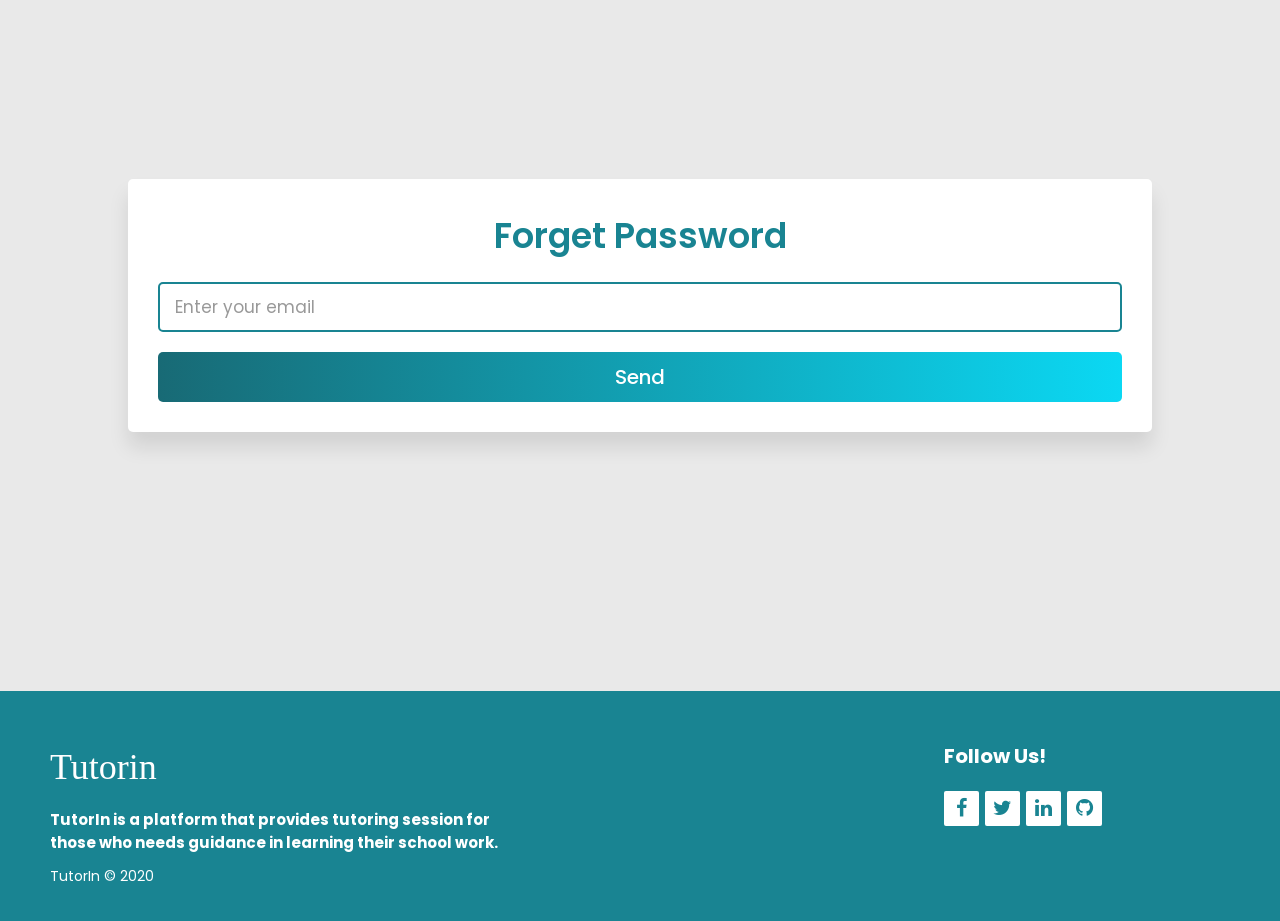
<file: forget.html>
<!DOCTYPE html>
<html lang="en" dir="ltr">
  <head>
    <meta charset="utf-8">

    <link rel="stylesheet" href="forget.css">
    <meta name="viewport" content="width=device-width, initial-scale=1.0">
    <link rel="stylesheet" href="http://maxcdn.bootstrapcdn.com/font-awesome/4.2.0/css/font-awesome.min.css">
  </head>
  <body>
    <div class="wrapper">
      <div class="title-text">
        <div class="title login">Forget Password</div>
    </div>
<div class="form-container">

<div class="form-inner">
    <form action="#" class="siswa">
        <div class="field">
            <input type="text" placeholder="Enter your email" required>
        </div>
        
        
            <div class="field btn">
            <div class="btn-layer">
        </div>
        <input type="submit" value="Send">
        </div>

</form>

</div>
</div>
</div>




  </body>
  <footer class="footer-distributed">
 
    <div class="footer-left">
  
    <h3>Tutorin</h3>
  
    <p class="footer-links">
      TutorIn is a platform that provides tutoring session for those who needs guidance in learning their school work.
    </p>
  
    
    </div>
  
    <div class="footer-center">

    </div>
    <div class="footer-right">
  
    <p class="footer-company-about">
    <span>Follow Us!</span>
    </p>
  
    <div class="footer-icons">
  
    <a href="#"><i class="fa fa-facebook"></i></a>
    <a href="#"><i class="fa fa-twitter"></i></a>
    <a href="#"><i class="fa fa-linkedin"></i></a>
    <a href="#"><i class="fa fa-github"></i></a>
  
    </div>
  
    </div>
    <p class="footer-company-name">TutorIn &copy; 2020</p>
    </footer>
</html>
</file>
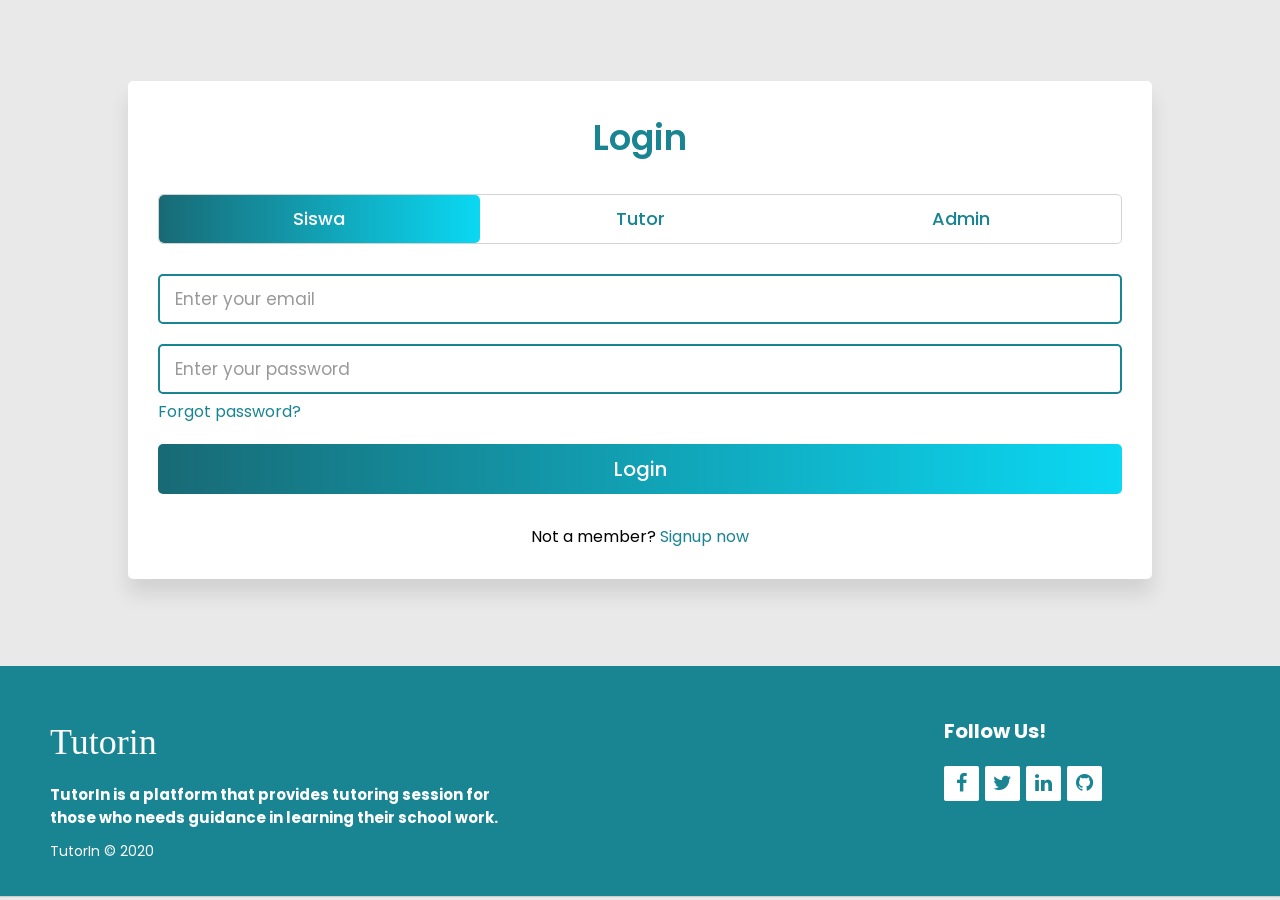
<file: login.html>
<!DOCTYPE html>
<html lang="en" dir="ltr">
  <head>
    <meta charset="utf-8">

    <link rel="stylesheet" href="login.css">
    <meta name="viewport" content="width=device-width, initial-scale=1.0">
    <link rel="stylesheet" href="http://maxcdn.bootstrapcdn.com/font-awesome/4.2.0/css/font-awesome.min.css">
  </head>
  <body>
    <div class="wrapper">
      <div class="title-text">
        <div class="title login">Login</div>
    </div>
<div class="form-container">
        <div class="slide-controls">
          <input type="radio" name="slide" id="siswa" checked>
          <input type="radio" name="slide" id="tutor">
          <input type="radio" name="slide" id="admin">
          <label for="siswa" class="slide siswa">Siswa</label>
          <label for="tutor" class="slide tutor">Tutor</label>
          <label for="admin" class="slide admin">Admin</label>
          <div class="slider-tab">
</div>
</div>
<div class="form-inner">
    <form action="#" class="siswa">
        <div class="field">
            <input type="text" placeholder="Enter your email" required>
        </div>
        <div class="field">
            <input type="password" placeholder="Enter your password" required>
        </div>
        <div class="pass-link">
            <a href="#">Forgot password?</a></div>
            <div class="field btn">
            <div class="btn-layer">
        </div>
        <input type="submit" value="Login">
        </div>
<div class="signup-link">
Not a member? <a href="">Signup now</a></div>
</form>
<form action="#" class="tutor">
  <div class="field">
    <input type="text" placeholder="Enter your email" required>
</div>
<div class="field">
    <input type="password" placeholder="Enter your password" required>
</div>
<div class="pass-link">
    <a href="#">Forgot password?</a></div>
    <div class="field btn">
    <div class="btn-layer">
</div>
<input type="submit" value="Login">
</div>
<div class="signup-link">
Not a member? <a href="">Signup now</a></div>
</form>
<form action="#" class="admin">
  <div class="field">
    <input type="text" placeholder="Enter your email" required>
</div>
<div class="field">
    <input type="password" placeholder="Enter your password" required>
</div>
<div class="pass-link">
    <a href="#">Forgot password?</a></div>
    <div class="field btn">
    <div class="btn-layer">
</div>
<input type="submit" value="Login">
</div>
<div class="signup-link">
Not a member? <a href="">Signup now</a></div>
</form>
</div>
</div>
</div>


<script>
      const loginForm = document.querySelector("form.siswa");
      const siswaBtn = document.querySelector("label.siswa");
      const adminBtn = document.querySelector("label.admin");
      const tutorBtn = document.querySelector("label.tutor");
      const signupLink = document.querySelector("form .signup-link a");
      tutorBtn.onclick = (()=>{
        loginForm.style.marginLeft = "-33.3333333333%";
        
      });
      adminBtn.onclick = (()=>{
        loginForm.style.marginLeft = "-66.6666666666%";
        
      });
      siswaBtn.onclick = (()=>{
        loginForm.style.marginLeft = "0%";
    
      });
      signupLink.onclick = (()=>{
        signupBtn.click();
        return false;
      });
    </script>

  </body>
  <footer class="footer-distributed">
 
    <div class="footer-left">
  
    <h3>Tutorin</h3>
  
    <p class="footer-links">
      TutorIn is a platform that provides tutoring session for those who needs guidance in learning their school work.
    </p>
  
    
    </div>
  
    <div class="footer-center">

    </div>
    <div class="footer-right">
  
    <p class="footer-company-about">
    <span>Follow Us!</span>
    </p>
  
    <div class="footer-icons">
  
    <a href="#"><i class="fa fa-facebook"></i></a>
    <a href="#"><i class="fa fa-twitter"></i></a>
    <a href="#"><i class="fa fa-linkedin"></i></a>
    <a href="#"><i class="fa fa-github"></i></a>
  
    </div>
  
    </div>
    <p class="footer-company-name">TutorIn &copy; 2020</p>
    </footer>
</html>
</file>
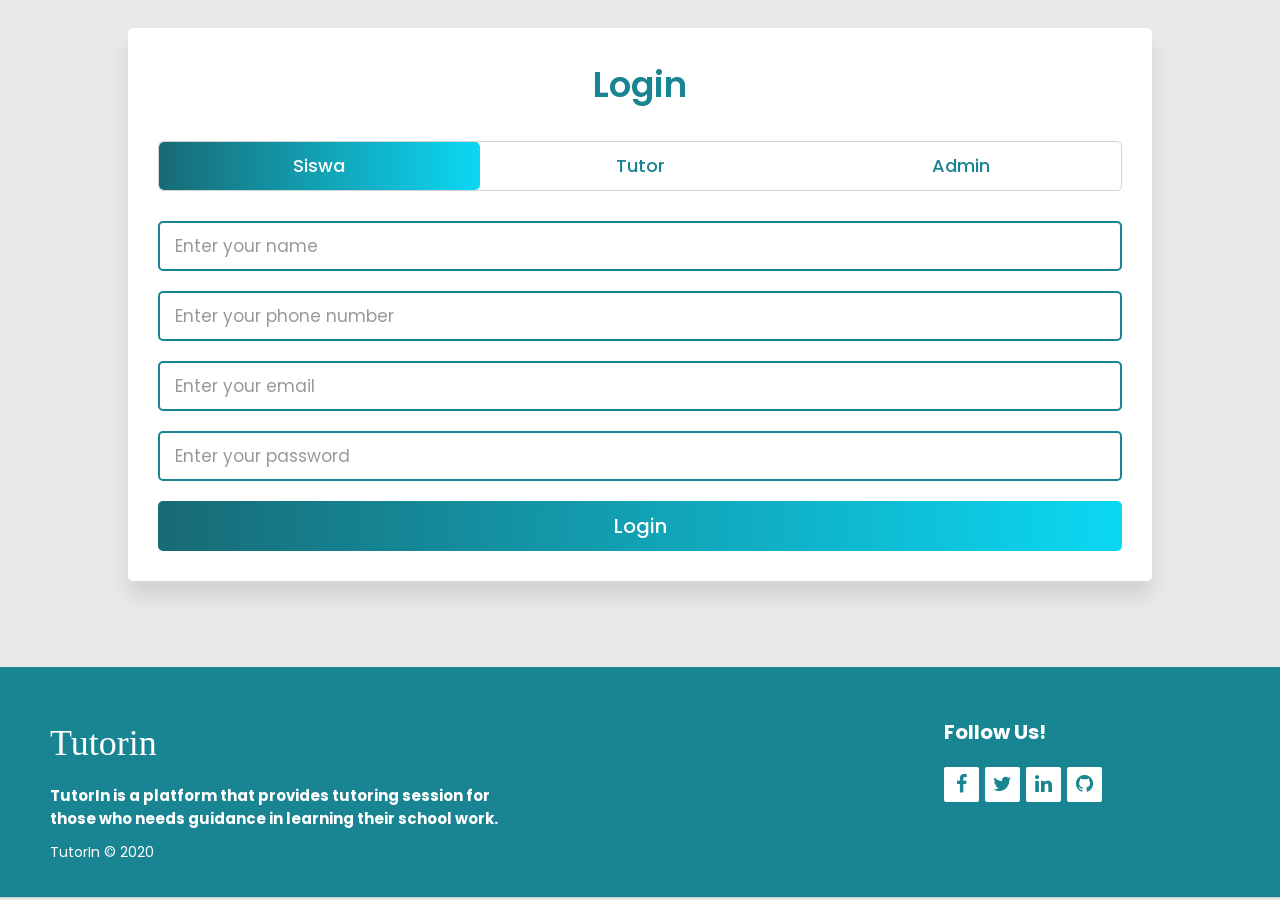
<file: signup.html>
<!DOCTYPE html>
<html lang="en" dir="ltr">
  <head>
    <meta charset="utf-8">

    <link rel="stylesheet" href="signup.css">
    <meta name="viewport" content="width=device-width, initial-scale=1.0">
    <link rel="stylesheet" href="http://maxcdn.bootstrapcdn.com/font-awesome/4.2.0/css/font-awesome.min.css">
  </head>
  <body>
    <div class="wrapper">
      <div class="title-text">
        <div class="title login">Login</div>
    </div>
<div class="form-container">
        <div class="slide-controls">
          <input type="radio" name="slide" id="siswa" checked>
          <input type="radio" name="slide" id="tutor">
          <input type="radio" name="slide" id="admin">
          <label for="siswa" class="slide siswa">Siswa</label>
          <label for="tutor" class="slide tutor">Tutor</label>
          <label for="admin" class="slide admin">Admin</label>
          <div class="slider-tab">
</div>
</div>
<div class="form-inner">
    <form action="#" class="siswa">
        <div class="field">
            <input type="text" placeholder="Enter your name" required>
        </div>
        <div class="field">
            <input type="password" placeholder="Enter your phone number" required>
        </div>
        <div class="field">
            <input type="text" placeholder="Enter your email" required>
        </div>
        <div class="field">
            <input type="password" placeholder="Enter your password" required>
        </div>
        
            <div class="field btn">
            <div class="btn-layer">
        </div>
        <input type="submit" value="Login">
        </div>

</form>
<form action="#" class="tutor">
    <div class="field">
        <input type="text" placeholder="Enter your name" required>
    </div>
    <div class="field">
        <input type="password" placeholder="Enter your phone number" required>
    </div>
  <div class="field">
    <input type="text" placeholder="Enter your email" required>
</div>
<div class="field">
    <input type="password" placeholder="Enter your password" required>
</div>

    <div class="field btn">
    <div class="btn-layer">
</div>
<input type="submit" value="Login">
</div>

</form>
<form action="#" class="admin">
    <div class="field">
        <input type="text" placeholder="Enter your name" required>
    </div>
    <div class="field">
        <input type="password" placeholder="Enter your phone number" required>
    </div>
  <div class="field">
    <input type="text" placeholder="Enter your email" required>
</div>
<div class="field">
    <input type="password" placeholder="Enter your password" required>
</div>

    <div class="field btn">
    <div class="btn-layer">
</div>
<input type="submit" value="Login">
</div>

</form>
</div>
</div>
</div>


<script>
      const loginForm = document.querySelector("form.siswa");
      const siswaBtn = document.querySelector("label.siswa");
      const adminBtn = document.querySelector("label.admin");
      const tutorBtn = document.querySelector("label.tutor");
      const signupLink = document.querySelector("form .signup-link a");
      tutorBtn.onclick = (()=>{
        loginForm.style.marginLeft = "-33.3333333333%";
        
      });
      adminBtn.onclick = (()=>{
        loginForm.style.marginLeft = "-66.6666666666%";
        
      });
      siswaBtn.onclick = (()=>{
        loginForm.style.marginLeft = "0%";
    
      });
      signupLink.onclick = (()=>{
        signupBtn.click();
        return false;
      });
    </script>

  </body>
  <footer class="footer-distributed">
 
    <div class="footer-left">
  
    <h3>Tutorin</h3>
  
    <p class="footer-links">
      TutorIn is a platform that provides tutoring session for those who needs guidance in learning their school work.
    </p>
  
    
    </div>
  
    <div class="footer-center">

    </div>
    <div class="footer-right">
  
    <p class="footer-company-about">
    <span>Follow Us!</span>
    </p>
  
    <div class="footer-icons">
  
    <a href="#"><i class="fa fa-facebook"></i></a>
    <a href="#"><i class="fa fa-twitter"></i></a>
    <a href="#"><i class="fa fa-linkedin"></i></a>
    <a href="#"><i class="fa fa-github"></i></a>
  
    </div>
  
    </div>
    <p class="footer-company-name">TutorIn &copy; 2020</p>
    </footer>
</html>
</file>
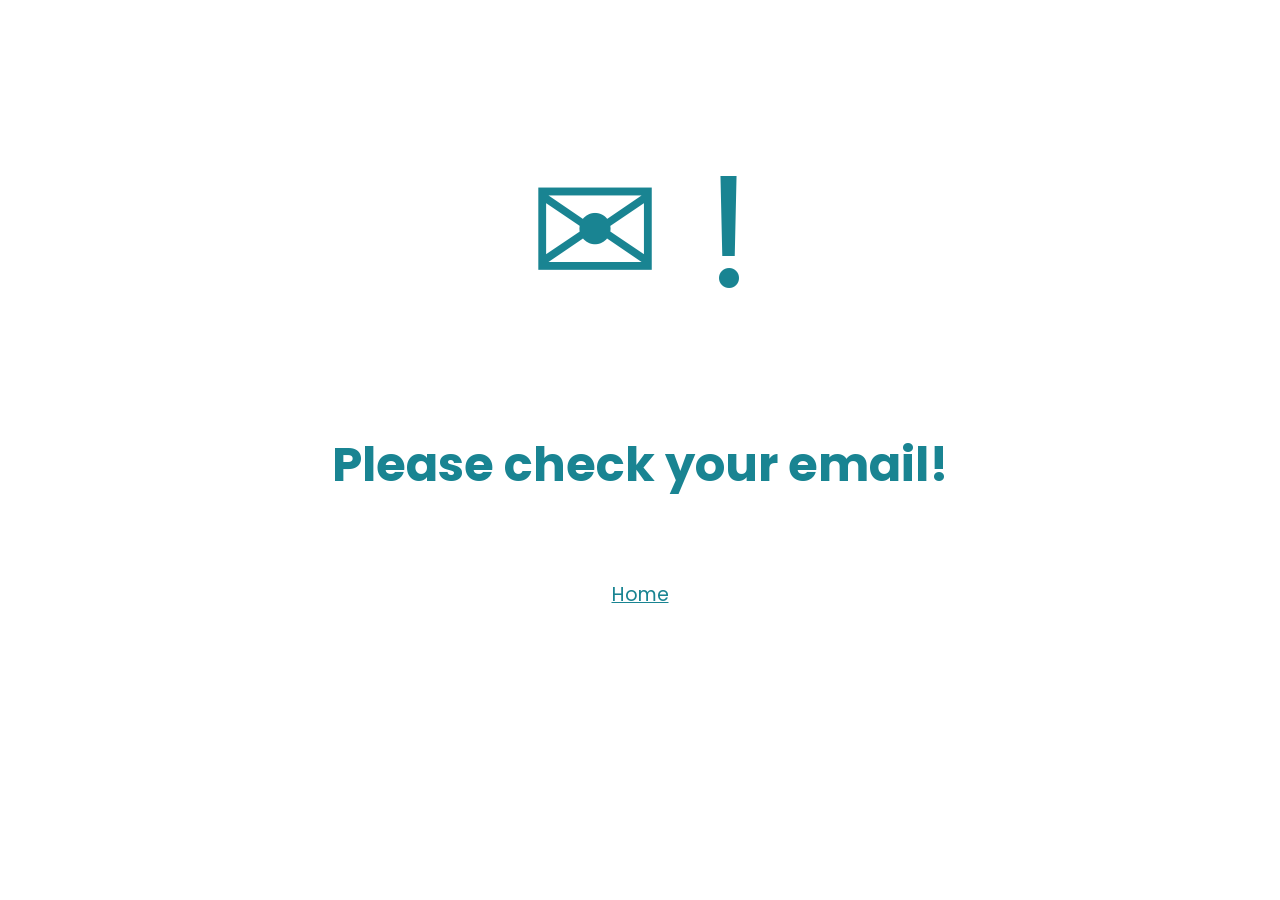
<file: PrakPPL/afterForget.html>
<!DOCTYPE html>
<html lang="en" dir="ltr">
  <head>
    <meta charset="utf-8">
    <link rel="shortcut icon" href="./images/favicon.png" type="image/x-icon" />

    <link rel="stylesheet" href="checkout.css">
    <meta name="viewport" content="width=device-width, initial-scale=1.0">
    <link rel="stylesheet" href="http://maxcdn.bootstrapcdn.com/font-awesome/4.2.0/css/font-awesome.min.css">
  </head>
<body>
    <div>&#9993; !</div>
    <h1>Please check your email!</h1>
    <a href="index.html">Home</a>
</body>
  
</html>
</file>
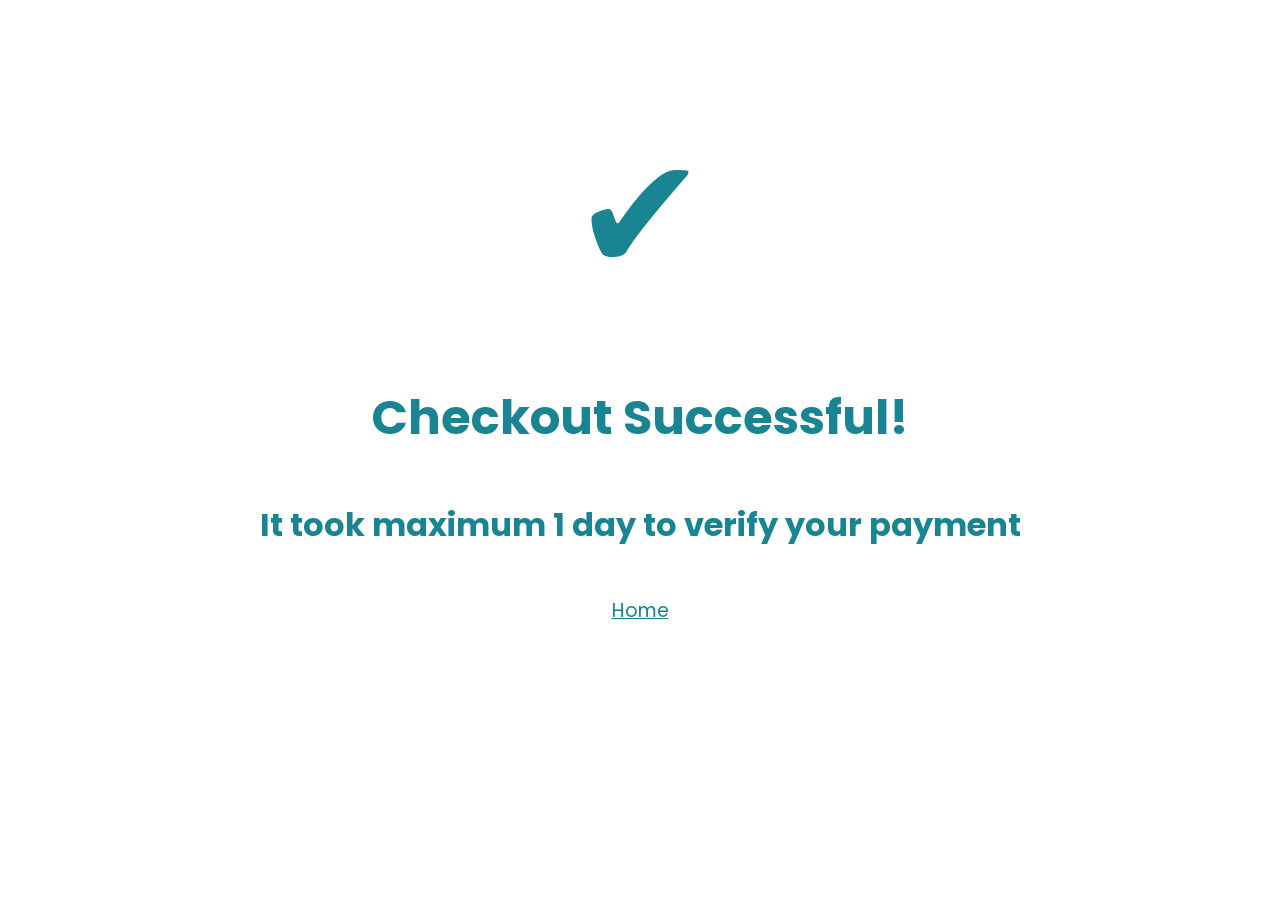
<file: PrakPPL/checkout.html>
<!DOCTYPE html>
<html lang="en" dir="ltr">
  <head>
    <meta charset="utf-8">
    <link rel="shortcut icon" href="./images/favicon.png" type="image/x-icon" />

    <link rel="stylesheet" href="checkout.css">
    <meta name="viewport" content="width=device-width, initial-scale=1.0">
    <link rel="stylesheet" href="http://maxcdn.bootstrapcdn.com/font-awesome/4.2.0/css/font-awesome.min.css">
  </head>
<body>
    <div>&#10004;</div>
    <h1>Checkout Successful!</h1>
    <h2>It took maximum 1 day to verify your payment</h2>
    <a href="homeSiswa.html">Home</a>
</body>
  
</html>
</file>
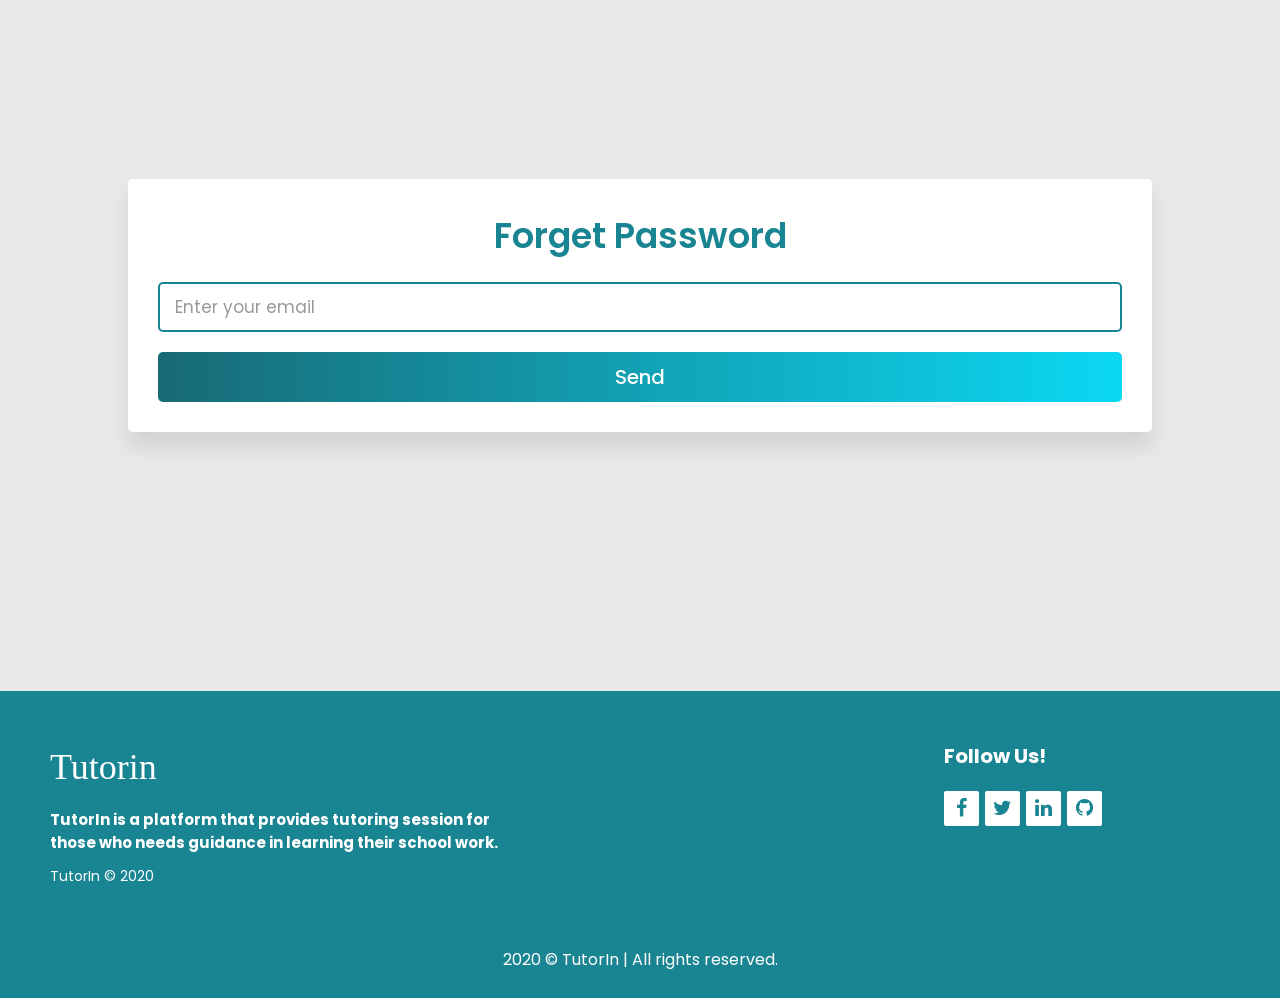
<file: PrakPPL/forget.html>
<!DOCTYPE html>
<html lang="en" dir="ltr">
  <head>
    <meta charset="utf-8">
    <link rel="shortcut icon" href="./images/favicon.png" type="image/x-icon" />

    <link rel="stylesheet" href="forget.css">
    <meta name="viewport" content="width=device-width, initial-scale=1.0">
    <link rel="stylesheet" href="http://maxcdn.bootstrapcdn.com/font-awesome/4.2.0/css/font-awesome.min.css">
  </head>
  <body>
    <div class="wrapper">
      <div class="title-text">
        <div class="title login">Forget Password</div>
    </div>
<div class="form-container">

<div class="form-inner">
    <form action="afterForget.html" class="siswa">
        <div class="field">
            <input type="text" placeholder="Enter your email" required>
        </div>
        
        
            <div class="field btn">
            <div class="btn-layer">
        </div>
        <input type="submit" value="Send">
        </div>

</form>

</div>
</div>
</div>




  </body>
  <footer class="footer-distributed">
 
    <div class="footer-left">
  
    <h3>Tutorin</h3>
  
    <p class="footer-links">
      TutorIn is a platform that provides tutoring session for those who needs guidance in learning their school work.
    </p>
  
    
    </div>
  
    <div class="footer-center">

    </div>
    <div class="footer-right">
  
    <p class="footer-company-about">
    <span>Follow Us!</span>
    </p>
  
    <div class="footer-icons">
  
    <a href="#"><i class="fa fa-facebook"></i></a>
    <a href="#"><i class="fa fa-twitter"></i></a>
    <a href="#"><i class="fa fa-linkedin"></i></a>
    <a href="#"><i class="fa fa-github"></i></a>
  
    </div>
  
    </div>
    <p class="footer-company-name">TutorIn &copy; 2020</p>
    </footer>
    <footer>
        <p>2020 &copy; TutorIn | All rights reserved.</p>
      </footer>
</html>
</file>
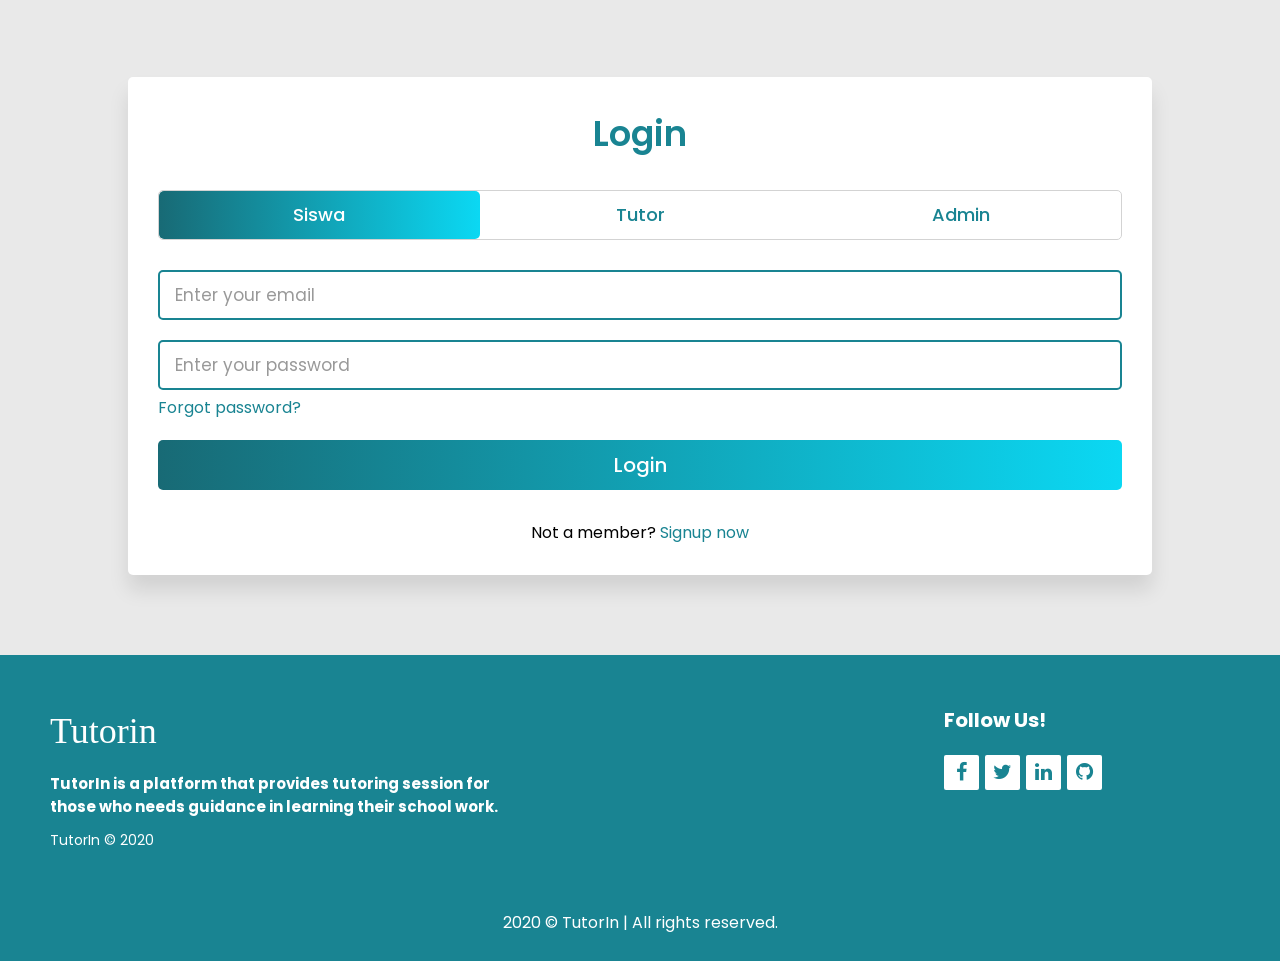
<file: PrakPPL/login.html>
<!DOCTYPE html>
<html lang="en" dir="ltr">
  <head>
    <meta charset="utf-8">
    <link rel="shortcut icon" href="./images/favicon.png" type="image/x-icon" />
    <link rel="stylesheet" href="login.css">
    <meta name="viewport" content="width=device-width, initial-scale=1.0">
    <link rel="stylesheet" href="http://maxcdn.bootstrapcdn.com/font-awesome/4.2.0/css/font-awesome.min.css">
  </head>
  <body>
    <div class="wrapper">
      <div class="title-text">
        <div class="title login">Login</div>
    </div>
<div class="form-container">
        <div class="slide-controls">
          <input type="radio" name="slide" id="siswa" checked>
          <input type="radio" name="slide" id="tutor">
          <input type="radio" name="slide" id="admin">
          <label for="siswa" class="slide siswa">Siswa</label>
          <label for="tutor" class="slide tutor">Tutor</label>
          <label for="admin" class="slide admin">Admin</label>
          <div class="slider-tab">
</div>
</div>
<div class="form-inner">
    <form action="homeSiswa.html" class="siswa">
        <div class="field">
            <input type="text" class="email-siswa" placeholder="Enter your email" required>
        </div>
        <div class="field">
            <input type="password" class="pass-siswa" placeholder="Enter your password" required>
        </div>
        <div class="pass-link">
            <a href="forget.html">Forgot password?</a></div>
            <div class="field btn">
            <div class="btn-layer">
        </div>
        <input type="submit" value="Login" class="login-siswa">
        </div>
<div class="signup-link">
Not a member? <a href="signup.html">Signup now</a></div>
</form>
<form action="homeTutor.html" class="tutor">
  <div class="field">
    <input type="text" class="email-tutor" placeholder="Enter your email" required>
</div>
<div class="field">
    <input type="password" class="pass-tutor" placeholder="Enter your password" required>
</div>
<div class="pass-link">
    <a href="forget.html">Forgot password?</a></div>
    <div class="field btn">
    <div class="btn-layer">
</div>
<input type="submit" value="Login" class="login-tutor">
</div>
<div class="signup-link">
Not a member? <a href="signup.html">Signup now</a></div>
</form>
<form action="homeAdmin.html" class="admin">
  <div class="field">
    <input type="text" class="email-admin" placeholder="Enter your email" required>
</div>
<div class="field">
    <input type="password" class="pass-admin" placeholder="Enter your password" required>
</div>
<div class="pass-link">
    <a href="forget.html">Forgot password?</a></div>
    <div class="field btn">
    <div class="btn-layer">
</div>
<input type="submit" value="Login" class="login-admin">
</div>
<div class="signup-link">
Not a member? <a href="signup.html">Signup now</a></div>
</form>
</div>
</div>
</div>


<script>
      const loginForm = document.querySelector("form.siswa");
      const siswaBtn = document.querySelector("label.siswa");
      const adminBtn = document.querySelector("label.admin");
      const tutorBtn = document.querySelector("label.tutor");
      const signupLink = document.querySelector("form .signup-link a");
      tutorBtn.onclick = (()=>{
        loginForm.style.marginLeft = "-33.3333333333%";
        



      });
      adminBtn.onclick = (()=>{
        loginForm.style.marginLeft = "-66.6666666666%";
        
      });

      const siswaLGbtn = document.querySelector(".login-siswa");

      siswaLGbtn.onclick = ((e)=>{
        e.preventDefault()
        
        let email = document.querySelector('.email-siswa').value;
        let password = document.querySelector('.pass-siswa').value;


        let data = {
            "email" : email,
            "password" : password
        }

        fetch('http://dev-story.my.id:3010/siswa/login', {

          method: 'post',
          headers: {
            'Content-Type': 'application/json'
          },
          body: JSON.stringify(data)
        })
          .then(async res => {
            let response = await res.json();
            console.log(response)
            if(response.status == 'ok'){
              localStorage.setItem('token', response.token)
              window.location.href = 'http://dev-story.my.id:3010/homeSiswa.html'
            }
          })
          

      });

      const tutorLGbtn = document.querySelector(".login-tutor");

      tutorLGbtn.onclick = ((e)=>{
        e.preventDefault()
        
        let email = document.querySelector('.email-tutor').value;
        let password = document.querySelector('.pass-tutor').value;


        let data = {
            "email" : email,
            "password" : password
        }

        fetch('http://dev-story.my.id:3010/tutor/login', {

          method: 'post',
          headers: {
            'Content-Type': 'application/json'
          },
          body: JSON.stringify(data)
        })
          .then(async res => {
            let response = await res.json();
            console.log(response)
            if(response.status == 'ok'){
              localStorage.setItem('token', response.token)
              window.location.href = 'http://dev-story.my.id:3010/mySession.html'
            }
          })


      });

      const adminLGbtn = document.querySelector(".login-admin");

      adminLGbtn.onclick = ((e)=>{
        e.preventDefault()
        
        let email = document.querySelector('.email-admin').value;
        let password = document.querySelector('.pass-admin').value;


        let data = {
            "email" : email,
            "password" : password
        }

        fetch('http://dev-story.my.id:3010/admin/login', {

          method: 'post',
          headers: {
            'Content-Type': 'application/json'
          },
          body: JSON.stringify(data)
        })
          .then(async res => {
            let response = await res.json();
            console.log(response)
            if(response.status == 'ok'){
              localStorage.setItem('token', response.token)
              window.location.href = 'http://dev-story.my.id:3010/homeAdmin.html'
            }
          })


      });


      signupLink.onclick = (()=>{
        signupBtn.click();
        return false;
      });
    </script>

  </body>
  <footer class="footer-distributed">
 
    <div class="footer-left">
  
    <h3>Tutorin</h3>
  
    <p class="footer-links">
      TutorIn is a platform that provides tutoring session for those who needs guidance in learning their school work.
    </p>
  
    
    </div>
  
    <div class="footer-center">

    </div>
    <div class="footer-right">
  
    <p class="footer-company-about">
    <span>Follow Us!</span>
    </p>
  
    <div class="footer-icons">
  
    <a href="#"><i class="fa fa-facebook"></i></a>
    <a href="#"><i class="fa fa-twitter"></i></a>
    <a href="#"><i class="fa fa-linkedin"></i></a>
    <a href="#"><i class="fa fa-github"></i></a>
  
    </div>
  
    </div>
    <p class="footer-company-name">TutorIn &copy; 2020</p>
    </footer>
    <footer>
      <p>2020 &copy; TutorIn | All rights reserved.</p>
    </footer>
</html>
</file>
<file: forget.css>
@import url('https://fonts.googleapis.com/css?family=Poppins:400,500,600,700&display=swap');
*{
  margin: 0;
  padding: 0;
  box-sizing: border-box;
  font-family: 'Poppins', sans-serif;
}
html,body{
  display: grid;
  height: 100%;
  width: 100%;
  place-items: center;
  background: rgb(233, 233, 233);
}
/* background: -webkit-linear-gradient(left, #186a75, #0bd8f3); */
::selection{
  background: #fa4299;
  color: #fff;
}
.wrapper{
  overflow: hidden;
  width: 80%;
  background: #fff;
  padding: 30px;
  margin-top: 14%;
  margin-bottom: 14%;
  border-radius: 5px;
  box-shadow: 0px 15px 20px rgba(0,0,0,0.1);
}
.wrapper .title-text{
  display: flex;
  width: 100%;
  color: #198492;
}
.wrapper .title{
  width: 100%;
  font-size: 35px;
  font-weight: 600;
  text-align: center;
  transition: all 0.6s cubic-bezier(0.68,-0.55,0.265,1.55);
}
.wrapper .slide-controls{
  position: relative;
  display: flex;
  height: 50px;
  width: 100%;
  overflow: hidden;
  margin: 30px 0 10px 0;
  justify-content: space-between;
  border: 1px solid lightgrey;
  border-radius: 5px;
}
.slide-controls .slide{
  height: 100%;
  width: 100%;
  color: #fff;
  font-size: 18px;
  font-weight: 500;
  text-align: center;
  line-height: 48px;
  cursor: pointer;
  z-index: 1;
  transition: all 0.6s ease;
}
.slide-controls label.admin{
  color: #198492;
}
.slide-controls label.tutor{
    color: #198492;
  }
.slide-controls .slider-tab{
  position: absolute;
  height: 100%;
  width: 33.3333333333%;
  left: 0;
  z-index: 0;
  border-radius: 5px;
  background: -webkit-linear-gradient(left, #186a75, #0bd8f3);
  transition: all 0.6s cubic-bezier(0.68,-0.55,0.265,1.55);
}
input[type="radio"]{
  display: none;
}
#admin:checked ~ .slider-tab{
  left: 66.6666666666%;
}
#admin:checked ~ label.admin{
  color: #fff;
  cursor: default;
  user-select: none;
}
#admin:checked ~ label.siswa{
  color: #198492;
}
#siswa:checked ~ label.admin{
  color: #198492;
}
#tutor:checked ~ label.siswa{
    color: #198492;
  }
#siswa:checked ~ label.siswa{
color: #fff;
  cursor: default;
  user-select: none;
}
#tutor:checked ~ .slider-tab{
    left: 33.3333333333%;
  }
#tutor:checked ~ label.tutor{
    color: #fff;
    cursor: default;
    user-select: none;
}

.wrapper .form-container{
  width: 100%;
  overflow: hidden;
}
.form-container .form-inner{
  display: flex;
  width: 300%;
}
.form-container .form-inner form{
  width: 33.3333333333%;
  transition: all 0.6s cubic-bezier(0.68,-0.55,0.265,1.55);
}
.form-inner form .field{
  height: 50px;
  width: 100%;
  margin-top: 20px;
}
.form-inner form .field input{
  height: 100%;
  width: 100%;
  outline: none;
  padding-left: 15px;
  border-radius: 5px;
  border: 2px solid #198492;
  border-bottom-width: 2px;
  font-size: 17px;
  transition: all 0.3s ease;
}
.form-inner form .field input:focus{
  border-color: black;
  /* box-shadow: inset 0 0 3px #fb6aae; */
}
.form-inner form .field input::placeholder{
  color: #999;
  transition: all 0.3s ease;
}
form .field input:focus::placeholder{
  color: #b3b3b3;
}
.form-inner form .pass-link{
  margin-top: 5px;
}
.form-inner form .signup-link{
  text-align: center;
  margin-top: 30px;
}
.form-inner form .pass-link a,
.form-inner form .signup-link a{
  color: #198492;
  text-decoration: none;
}
.form-inner form .pass-link a:hover,
.form-inner form .signup-link a:hover{
  text-decoration: underline;
}
form .btn{
  height: 50px;
  width: 100%;
  border-radius: 5px;
  position: relative;
  overflow: hidden;
}
form .btn .btn-layer{
  height: 100%;
  width: 300%;
  position: absolute;
  left: -100%;
  background: -webkit-linear-gradient(right,#186a75, #0bd8f3, #186a75, #0bd8f3);
  border-radius: 5px;
  transition: all 0.4s ease;;
}
form .btn:hover .btn-layer{
  left: 0;
}
form .btn input[type="submit"]{
  height: 100%;
  width: 100%;
  z-index: 1;
  position: relative;
  background: none;
  border: none;
  color: #fff;
  padding-left: 0;
  border-radius: 5px;
  font-size: 20px;
  font-weight: 500;
  cursor: pointer;
}


footer{
	position: relative;
	bottom: 0;
}
.footer-distributed{
	background-color: #198492;
	box-shadow: 0 1px 1px 0 rgba(0, 0, 0, 0.12);
	box-sizing: border-box;
	width: 100%;
	text-align: left;
	font: bold 16px sans-serif;
 
	padding: 55px 50px;
	margin-top: 80px;
}
 
.footer-distributed .footer-left,
.footer-distributed .footer-center,
.footer-distributed .footer-right{
	display: inline-block;
	vertical-align: top;
}
 
.footer-distributed .footer-left{
	width: 40%;
}
 
.footer-distributed h3{
	color:  #ffffff;
	font: normal 36px 'Cookie', cursive;
	margin: 0;
}
 
.footer-distributed h3 span{
	color:  #5383d3;
}
 
 
.footer-distributed .footer-links{
	color:  #ffffff;
  margin: 20px 0 12px;
  font-size: 15px;
	padding: 0;
}
 
.footer-distributed .footer-links a{
	display:inline-block;
	line-height: 1.8;
	text-decoration: none;
	color:  inherit;
}
 
.footer-distributed .footer-company-name{
  color:  #ffffff;
  position: fixed;
	font-size: 14px;
	font-weight: normal;
	margin: 0;
}
 
 
.footer-distributed .footer-center{
	width: 35%;
}
 


 
.footer-distributed .footer-right{
	width: 20%;
}
 
.footer-distributed .footer-company-about{
	line-height: 20px;
	color:  #92999f;
	font-size: 13px;
	font-weight: normal;
	margin: 0;
}
 
.footer-distributed .footer-company-about span{
	display: block;
	color:  #ffffff;
	font-size: 20px;
	font-weight: bold;
	margin-bottom: 20px;
}
 
.footer-distributed .footer-icons{
	margin-top: 25px;
}
 
.footer-distributed .footer-icons a{
	display: inline-block;
	width: 35px;
	height: 35px;
	cursor: pointer;
	background-color:  #fff;
	border-radius: 2px;
 
	font-size: 20px;
	color: #198492;
	text-align: center;
	line-height: 35px;
 
	margin-right: 3px;
	margin-bottom: 5px;
}
</file>
<file: login.css>
@import url('https://fonts.googleapis.com/css?family=Poppins:400,500,600,700&display=swap');
*{
  margin: 0;
  padding: 0;
  box-sizing: border-box;
  font-family: 'Poppins', sans-serif;
}
html,body{
  display: grid;
  height: 100%;
  width: 100%;
  place-items: center;
  background: rgb(233, 233, 233);
}
/* background: -webkit-linear-gradient(left, #186a75, #0bd8f3); */
::selection{
  background: #fa4299;
  color: #fff;
}
.wrapper{
  overflow: hidden;
  width: 80%;
  background: #fff;
  padding: 30px;
  margin-top: 6%;
  border-radius: 5px;
  box-shadow: 0px 15px 20px rgba(0,0,0,0.1);
}
.wrapper .title-text{
  display: flex;
  width: 100%;
  color: #198492;
}
.wrapper .title{
  width: 100%;
  font-size: 35px;
  font-weight: 600;
  text-align: center;
  transition: all 0.6s cubic-bezier(0.68,-0.55,0.265,1.55);
}
.wrapper .slide-controls{
  position: relative;
  display: flex;
  height: 50px;
  width: 100%;
  overflow: hidden;
  margin: 30px 0 10px 0;
  justify-content: space-between;
  border: 1px solid lightgrey;
  border-radius: 5px;
}
.slide-controls .slide{
  height: 100%;
  width: 100%;
  color: #fff;
  font-size: 18px;
  font-weight: 500;
  text-align: center;
  line-height: 48px;
  cursor: pointer;
  z-index: 1;
  transition: all 0.6s ease;
}
.slide-controls label.admin{
  color: #198492;
}
.slide-controls label.tutor{
    color: #198492;
  }
.slide-controls .slider-tab{
  position: absolute;
  height: 100%;
  width: 33.3333333333%;
  left: 0;
  z-index: 0;
  border-radius: 5px;
  background: -webkit-linear-gradient(left, #186a75, #0bd8f3);
  transition: all 0.6s cubic-bezier(0.68,-0.55,0.265,1.55);
}
input[type="radio"]{
  display: none;
}
#admin:checked ~ .slider-tab{
  left: 66.6666666666%;
}
#admin:checked ~ label.admin{
  color: #fff;
  cursor: default;
  user-select: none;
}
#admin:checked ~ label.siswa{
  color: #198492;
}
#siswa:checked ~ label.admin{
  color: #198492;
}
#tutor:checked ~ label.siswa{
    color: #198492;
  }
#siswa:checked ~ label.siswa{
color: #fff;
  cursor: default;
  user-select: none;
}
#tutor:checked ~ .slider-tab{
    left: 33.3333333333%;
  }
#tutor:checked ~ label.tutor{
    color: #fff;
    cursor: default;
    user-select: none;
}

.wrapper .form-container{
  width: 100%;
  overflow: hidden;
}
.form-container .form-inner{
  display: flex;
  width: 300%;
}
.form-container .form-inner form{
  width: 33.3333333333%;
  transition: all 0.6s cubic-bezier(0.68,-0.55,0.265,1.55);
}
.form-inner form .field{
  height: 50px;
  width: 100%;
  margin-top: 20px;
}
.form-inner form .field input{
  height: 100%;
  width: 100%;
  outline: none;
  padding-left: 15px;
  border-radius: 5px;
  border: 2px solid #198492;
  border-bottom-width: 2px;
  font-size: 17px;
  transition: all 0.3s ease;
}
.form-inner form .field input:focus{
  border-color: black;
  /* box-shadow: inset 0 0 3px #fb6aae; */
}
.form-inner form .field input::placeholder{
  color: #999;
  transition: all 0.3s ease;
}
form .field input:focus::placeholder{
  color: #b3b3b3;
}
.form-inner form .pass-link{
  margin-top: 5px;
}
.form-inner form .signup-link{
  text-align: center;
  margin-top: 30px;
}
.form-inner form .pass-link a,
.form-inner form .signup-link a{
  color: #198492;
  text-decoration: none;
}
.form-inner form .pass-link a:hover,
.form-inner form .signup-link a:hover{
  text-decoration: underline;
}
form .btn{
  height: 50px;
  width: 100%;
  border-radius: 5px;
  position: relative;
  overflow: hidden;
}
form .btn .btn-layer{
  height: 100%;
  width: 300%;
  position: absolute;
  left: -100%;
  background: -webkit-linear-gradient(right,#186a75, #0bd8f3, #186a75, #0bd8f3);
  border-radius: 5px;
  transition: all 0.4s ease;;
}
form .btn:hover .btn-layer{
  left: 0;
}
form .btn input[type="submit"]{
  height: 100%;
  width: 100%;
  z-index: 1;
  position: relative;
  background: none;
  border: none;
  color: #fff;
  padding-left: 0;
  border-radius: 5px;
  font-size: 20px;
  font-weight: 500;
  cursor: pointer;
}


footer{
	position: relative;
	bottom: 0;
}
.footer-distributed{
	background-color: #198492;
	box-shadow: 0 1px 1px 0 rgba(0, 0, 0, 0.12);
	box-sizing: border-box;
	width: 100%;
	text-align: left;
	font: bold 16px sans-serif;
 
	padding: 55px 50px;
	margin-top: 80px;
}
 
.footer-distributed .footer-left,
.footer-distributed .footer-center,
.footer-distributed .footer-right{
	display: inline-block;
	vertical-align: top;
}
 
.footer-distributed .footer-left{
	width: 40%;
}
 
.footer-distributed h3{
	color:  #ffffff;
	font: normal 36px 'Cookie', cursive;
	margin: 0;
}
 
.footer-distributed h3 span{
	color:  #5383d3;
}
 
 
.footer-distributed .footer-links{
	color:  #ffffff;
  margin: 20px 0 12px;
  font-size: 15px;
	padding: 0;
}
 
.footer-distributed .footer-links a{
	display:inline-block;
	line-height: 1.8;
	text-decoration: none;
	color:  inherit;
}
 
.footer-distributed .footer-company-name{
  color:  #ffffff;
  position: fixed;
	font-size: 14px;
	font-weight: normal;
	margin: 0;
}
 
 
.footer-distributed .footer-center{
	width: 35%;
}
 


 
.footer-distributed .footer-right{
	width: 20%;
}
 
.footer-distributed .footer-company-about{
	line-height: 20px;
	color:  #92999f;
	font-size: 13px;
	font-weight: normal;
	margin: 0;
}
 
.footer-distributed .footer-company-about span{
	display: block;
	color:  #ffffff;
	font-size: 20px;
	font-weight: bold;
	margin-bottom: 20px;
}
 
.footer-distributed .footer-icons{
	margin-top: 25px;
}
 
.footer-distributed .footer-icons a{
	display: inline-block;
	width: 35px;
	height: 35px;
	cursor: pointer;
	background-color:  #fff;
	border-radius: 2px;
 
	font-size: 20px;
	color: #198492;
	text-align: center;
	line-height: 35px;
 
	margin-right: 3px;
	margin-bottom: 5px;
}
</file>
<file: signup.css>
@import url('https://fonts.googleapis.com/css?family=Poppins:400,500,600,700&display=swap');
*{
  margin: 0;
  padding: 0;
  box-sizing: border-box;
  font-family: 'Poppins', sans-serif;
}
html,body{
  display: grid;
  height: 100%;
  width: 100%;
  place-items: center;
  background: rgb(233, 233, 233);
}
/* background: -webkit-linear-gradient(left, #186a75, #0bd8f3); */
::selection{
  background: #fa4299;
  color: #fff;
}
.wrapper{
  overflow: hidden;
  width: 80%;
  background: #fff;
  padding: 30px;
  margin-top: 2%;
  border-radius: 5px;
  box-shadow: 0px 15px 20px rgba(0,0,0,0.1);
}
.wrapper .title-text{
  display: flex;
  width: 100%;
  color: #198492;
}
.wrapper .title{
  width: 100%;
  font-size: 35px;
  font-weight: 600;
  text-align: center;
  transition: all 0.6s cubic-bezier(0.68,-0.55,0.265,1.55);
}
.wrapper .slide-controls{
  position: relative;
  display: flex;
  height: 50px;
  width: 100%;
  overflow: hidden;
  margin: 30px 0 10px 0;
  justify-content: space-between;
  border: 1px solid lightgrey;
  border-radius: 5px;
}
.slide-controls .slide{
  height: 100%;
  width: 100%;
  color: #fff;
  font-size: 18px;
  font-weight: 500;
  text-align: center;
  line-height: 48px;
  cursor: pointer;
  z-index: 1;
  transition: all 0.6s ease;
}
.slide-controls label.admin{
  color: #198492;
}
.slide-controls label.tutor{
    color: #198492;
  }
.slide-controls .slider-tab{
  position: absolute;
  height: 100%;
  width: 33.3333333333%;
  left: 0;
  z-index: 0;
  border-radius: 5px;
  background: -webkit-linear-gradient(left, #186a75, #0bd8f3);
  transition: all 0.6s cubic-bezier(0.68,-0.55,0.265,1.55);
}
input[type="radio"]{
  display: none;
}
#admin:checked ~ .slider-tab{
  left: 66.6666666666%;
}
#admin:checked ~ label.admin{
  color: #fff;
  cursor: default;
  user-select: none;
}
#admin:checked ~ label.siswa{
  color: #198492;
}
#siswa:checked ~ label.admin{
  color: #198492;
}
#tutor:checked ~ label.siswa{
    color: #198492;
  }
#siswa:checked ~ label.siswa{
color: #fff;
  cursor: default;
  user-select: none;
}
#tutor:checked ~ .slider-tab{
    left: 33.3333333333%;
  }
#tutor:checked ~ label.tutor{
    color: #fff;
    cursor: default;
    user-select: none;
}

.wrapper .form-container{
  width: 100%;
  overflow: hidden;
}
.form-container .form-inner{
  display: flex;
  width: 300%;
}
.form-container .form-inner form{
  width: 33.3333333333%;
  transition: all 0.6s cubic-bezier(0.68,-0.55,0.265,1.55);
}
.form-inner form .field{
  height: 50px;
  width: 100%;
  margin-top: 20px;
}
.form-inner form .field input{
  height: 100%;
  width: 100%;
  outline: none;
  padding-left: 15px;
  border-radius: 5px;
  border: 2px solid #198492;
  border-bottom-width: 2px;
  font-size: 17px;
  transition: all 0.3s ease;
}
.form-inner form .field input:focus{
  border-color: black;
  /* box-shadow: inset 0 0 3px #fb6aae; */
}
.form-inner form .field input::placeholder{
  color: #999;
  transition: all 0.3s ease;
}
form .field input:focus::placeholder{
  color: #b3b3b3;
}
.form-inner form .pass-link{
  margin-top: 5px;
}
.form-inner form .signup-link{
  text-align: center;
  margin-top: 30px;
}
.form-inner form .pass-link a,
.form-inner form .signup-link a{
  color: #198492;
  text-decoration: none;
}
.form-inner form .pass-link a:hover,
.form-inner form .signup-link a:hover{
  text-decoration: underline;
}
form .btn{
  height: 50px;
  width: 100%;
  border-radius: 5px;
  position: relative;
  overflow: hidden;
}
form .btn .btn-layer{
  height: 100%;
  width: 300%;
  position: absolute;
  left: -100%;
  background: -webkit-linear-gradient(right,#186a75, #0bd8f3, #186a75, #0bd8f3);
  border-radius: 5px;
  transition: all 0.4s ease;;
}
form .btn:hover .btn-layer{
  left: 0;
}
form .btn input[type="submit"]{
  height: 100%;
  width: 100%;
  z-index: 1;
  position: relative;
  background: none;
  border: none;
  color: #fff;
  padding-left: 0;
  border-radius: 5px;
  font-size: 20px;
  font-weight: 500;
  cursor: pointer;
}


footer{
	position: relative;
	bottom: 0;
}
.footer-distributed{
	background-color: #198492;
	box-shadow: 0 1px 1px 0 rgba(0, 0, 0, 0.12);
	box-sizing: border-box;
	width: 100%;
	text-align: left;
	font: bold 16px sans-serif;
 
	padding: 55px 50px;
	margin-top: 80px;
}
 
.footer-distributed .footer-left,
.footer-distributed .footer-center,
.footer-distributed .footer-right{
	display: inline-block;
	vertical-align: top;
}
 
.footer-distributed .footer-left{
	width: 40%;
}
 
.footer-distributed h3{
	color:  #ffffff;
	font: normal 36px 'Cookie', cursive;
	margin: 0;
}
 
.footer-distributed h3 span{
	color:  #5383d3;
}
 
 
.footer-distributed .footer-links{
	color:  #ffffff;
  margin: 20px 0 12px;
  font-size: 15px;
	padding: 0;
}
 
.footer-distributed .footer-links a{
	display:inline-block;
	line-height: 1.8;
	text-decoration: none;
	color:  inherit;
}
 
.footer-distributed .footer-company-name{
  color:  #ffffff;
  position: fixed;
	font-size: 14px;
	font-weight: normal;
	margin: 0;
}
 
 
.footer-distributed .footer-center{
	width: 35%;
}
 


 
.footer-distributed .footer-right{
	width: 20%;
}
 
.footer-distributed .footer-company-about{
	line-height: 20px;
	color:  #92999f;
	font-size: 13px;
	font-weight: normal;
	margin: 0;
}
 
.footer-distributed .footer-company-about span{
	display: block;
	color:  #ffffff;
	font-size: 20px;
	font-weight: bold;
	margin-bottom: 20px;
}
 
.footer-distributed .footer-icons{
	margin-top: 25px;
}
 
.footer-distributed .footer-icons a{
	display: inline-block;
	width: 35px;
	height: 35px;
	cursor: pointer;
	background-color:  #fff;
	border-radius: 2px;
 
	font-size: 20px;
	color: #198492;
	text-align: center;
	line-height: 35px;
 
	margin-right: 3px;
	margin-bottom: 5px;
}
</file>
<file: PrakPPL/checkout.css>
@import url('https://fonts.googleapis.com/css?family=Poppins:400,500,600,700&display=swap');
*{
  margin: 0;
  padding: 0;
  box-sizing: border-box;
  font-family: 'Poppins', sans-serif;
}
html,body{
  display: grid;
  height: 80%;
  width: 100%;
  place-items: center;
  background: #fff;
  color: #198492;
}
h1 {
    font-size: 3rem;
}
h2 {
    font-size: 2rem;
}
div{
    font-size: 1000%;
}
a {
    font-size: larger;
    color: #198492;
}
</file>
<file: PrakPPL/forget.css>
@import url('https://fonts.googleapis.com/css?family=Poppins:400,500,600,700&display=swap');
*{
  margin: 0;
  padding: 0;
  box-sizing: border-box;
  font-family: 'Poppins', sans-serif;
}
html,body{
  display: grid;
  height: 100%;
  width: 100%;
  place-items: center;
  background: rgb(233, 233, 233);
}
/* background: -webkit-linear-gradient(left, #186a75, #0bd8f3); */
::selection{
  background: #fa4299;
  color: #fff;
}
.wrapper{
  overflow: hidden;
  width: 80%;
  background: #fff;
  padding: 30px;
  margin-top: 14%;
  margin-bottom: 14%;
  border-radius: 5px;
  box-shadow: 0px 15px 20px rgba(0,0,0,0.1);
}
.wrapper .title-text{
  display: flex;
  width: 100%;
  color: #198492;
}
.wrapper .title{
  width: 100%;
  font-size: 35px;
  font-weight: 600;
  text-align: center;
  transition: all 0.6s cubic-bezier(0.68,-0.55,0.265,1.55);
}
.wrapper .slide-controls{
  position: relative;
  display: flex;
  height: 50px;
  width: 100%;
  overflow: hidden;
  margin: 30px 0 10px 0;
  justify-content: space-between;
  border: 1px solid lightgrey;
  border-radius: 5px;
}
.slide-controls .slide{
  height: 100%;
  width: 100%;
  color: #fff;
  font-size: 18px;
  font-weight: 500;
  text-align: center;
  line-height: 48px;
  cursor: pointer;
  z-index: 1;
  transition: all 0.6s ease;
}
.slide-controls label.admin{
  color: #198492;
}
.slide-controls label.tutor{
    color: #198492;
  }
.slide-controls .slider-tab{
  position: absolute;
  height: 100%;
  width: 33.3333333333%;
  left: 0;
  z-index: 0;
  border-radius: 5px;
  background: -webkit-linear-gradient(left, #186a75, #0bd8f3);
  transition: all 0.6s cubic-bezier(0.68,-0.55,0.265,1.55);
}
input[type="radio"]{
  display: none;
}
#admin:checked ~ .slider-tab{
  left: 66.6666666666%;
}
#admin:checked ~ label.admin{
  color: #fff;
  cursor: default;
  user-select: none;
}
#admin:checked ~ label.siswa{
  color: #198492;
}
#siswa:checked ~ label.admin{
  color: #198492;
}
#tutor:checked ~ label.siswa{
    color: #198492;
  }
#siswa:checked ~ label.siswa{
color: #fff;
  cursor: default;
  user-select: none;
}
#tutor:checked ~ .slider-tab{
    left: 33.3333333333%;
  }
#tutor:checked ~ label.tutor{
    color: #fff;
    cursor: default;
    user-select: none;
}

.wrapper .form-container{
  width: 100%;
  overflow: hidden;
}
.form-container .form-inner{
  display: flex;
  width: 300%;
}
.form-container .form-inner form{
  width: 33.3333333333%;
  transition: all 0.6s cubic-bezier(0.68,-0.55,0.265,1.55);
}
.form-inner form .field{
  height: 50px;
  width: 100%;
  margin-top: 20px;
}
.form-inner form .field input{
  height: 100%;
  width: 100%;
  outline: none;
  padding-left: 15px;
  border-radius: 5px;
  border: 2px solid #198492;
  border-bottom-width: 2px;
  font-size: 17px;
  transition: all 0.3s ease;
}
.form-inner form .field input:focus{
  border-color: black;
  /* box-shadow: inset 0 0 3px #fb6aae; */
}
.form-inner form .field input::placeholder{
  color: #999;
  transition: all 0.3s ease;
}
form .field input:focus::placeholder{
  color: #b3b3b3;
}
.form-inner form .pass-link{
  margin-top: 5px;
}
.form-inner form .signup-link{
  text-align: center;
  margin-top: 30px;
}
.form-inner form .pass-link a,
.form-inner form .signup-link a{
  color: #198492;
  text-decoration: none;
}
.form-inner form .pass-link a:hover,
.form-inner form .signup-link a:hover{
  text-decoration: underline;
}
form .btn{
  height: 50px;
  width: 100%;
  border-radius: 5px;
  position: relative;
  overflow: hidden;
}
form .btn .btn-layer{
  height: 100%;
  width: 300%;
  position: absolute;
  left: -100%;
  background: -webkit-linear-gradient(right,#186a75, #0bd8f3, #186a75, #0bd8f3);
  border-radius: 5px;
  transition: all 0.4s ease;;
}
form .btn:hover .btn-layer{
  left: 0;
}
form .btn input[type="submit"]{
  height: 100%;
  width: 100%;
  z-index: 1;
  position: relative;
  background: none;
  border: none;
  color: #fff;
  padding-left: 0;
  border-radius: 5px;
  font-size: 20px;
  font-weight: 500;
  cursor: pointer;
}
footer {
    background-color: #198492;
    padding: 1.6rem 1rem;
    text-align: center;
    width: 100%;
  }
  
  footer p {
    color: #fff;
  }
  

footer{
	position: relative;
	bottom: 0;
}
.footer-distributed{
	background-color: #198492;
	box-shadow: 0 1px 1px 0 rgba(0, 0, 0, 0.12);
	box-sizing: border-box;
	width: 100%;
	text-align: left;
	font: bold 16px sans-serif;
 
	padding: 55px 50px;
	margin-top: 80px;
}
 
.footer-distributed .footer-left,
.footer-distributed .footer-center,
.footer-distributed .footer-right{
	display: inline-block;
	vertical-align: top;
}
 
.footer-distributed .footer-left{
	width: 40%;
}
 
.footer-distributed h3{
	color:  #ffffff;
	font: normal 36px 'Cookie', cursive;
	margin: 0;
}
 
.footer-distributed h3 span{
	color:  #5383d3;
}
 
 
.footer-distributed .footer-links{
	color:  #ffffff;
  margin: 20px 0 12px;
  font-size: 15px;
	padding: 0;
}
 
.footer-distributed .footer-links a{
	display:inline-block;
	line-height: 1.8;
	text-decoration: none;
	color:  inherit;
}
 
.footer-distributed .footer-company-name{
  color:  #ffffff;
  position: fixed;
	font-size: 14px;
	font-weight: normal;
	margin: 0;
}
 
 
.footer-distributed .footer-center{
	width: 35%;
}
 


 
.footer-distributed .footer-right{
	width: 20%;
}
 
.footer-distributed .footer-company-about{
	line-height: 20px;
	color:  #92999f;
	font-size: 13px;
	font-weight: normal;
	margin: 0;
}
 
.footer-distributed .footer-company-about span{
	display: block;
	color:  #ffffff;
	font-size: 20px;
	font-weight: bold;
	margin-bottom: 20px;
}
 
.footer-distributed .footer-icons{
	margin-top: 25px;
}
 
.footer-distributed .footer-icons a{
	display: inline-block;
	width: 35px;
	height: 35px;
	cursor: pointer;
	background-color:  #fff;
	border-radius: 2px;
 
	font-size: 20px;
	color: #198492;
	text-align: center;
	line-height: 35px;
 
	margin-right: 3px;
	margin-bottom: 5px;
}
</file>
<file: PrakPPL/login.css>
@import url('https://fonts.googleapis.com/css?family=Poppins:400,500,600,700&display=swap');
*{
  margin: 0;
  padding: 0;
  box-sizing: border-box;
  font-family: 'Poppins', sans-serif;
}
html,body{
  display: grid;
  height: 100%;
  width: 100%;
  place-items: center;
  background: rgb(233, 233, 233);
}
/* background: -webkit-linear-gradient(left, #186a75, #0bd8f3); */
::selection{
  background: #fa4299;
  color: #fff;
}
.wrapper{
  overflow: hidden;
  width: 80%;
  background: #fff;
  padding: 30px;
  margin-top: 6%;
  border-radius: 5px;
  box-shadow: 0px 15px 20px rgba(0,0,0,0.1);
}
.wrapper .title-text{
  display: flex;
  width: 100%;
  color: #198492;
}
.wrapper .title{
  width: 100%;
  font-size: 35px;
  font-weight: 600;
  text-align: center;
  transition: all 0.6s cubic-bezier(0.68,-0.55,0.265,1.55);
}
.wrapper .slide-controls{
  position: relative;
  display: flex;
  height: 50px;
  width: 100%;
  overflow: hidden;
  margin: 30px 0 10px 0;
  justify-content: space-between;
  border: 1px solid lightgrey;
  border-radius: 5px;
}
.slide-controls .slide{
  height: 100%;
  width: 100%;
  color: #fff;
  font-size: 18px;
  font-weight: 500;
  text-align: center;
  line-height: 48px;
  cursor: pointer;
  z-index: 1;
  transition: all 0.6s ease;
}
.slide-controls label.admin{
  color: #198492;
}
.slide-controls label.tutor{
    color: #198492;
  }
.slide-controls .slider-tab{
  position: absolute;
  height: 100%;
  width: 33.3333333333%;
  left: 0;
  z-index: 0;
  border-radius: 5px;
  background: -webkit-linear-gradient(left, #186a75, #0bd8f3);
  transition: all 0.6s cubic-bezier(0.68,-0.55,0.265,1.55);
}
input[type="radio"]{
  display: none;
}
#admin:checked ~ .slider-tab{
  left: 66.6666666666%;
}
#admin:checked ~ label.admin{
  color: #fff;
  cursor: default;
  user-select: none;
}
#admin:checked ~ label.siswa{
  color: #198492;
}
#siswa:checked ~ label.admin{
  color: #198492;
}
#tutor:checked ~ label.siswa{
    color: #198492;
  }
#siswa:checked ~ label.siswa{
color: #fff;
  cursor: default;
  user-select: none;
}
#tutor:checked ~ .slider-tab{
    left: 33.3333333333%;
  }
#tutor:checked ~ label.tutor{
    color: #fff;
    cursor: default;
    user-select: none;
}

.wrapper .form-container{
  width: 100%;
  overflow: hidden;
}
.form-container .form-inner{
  display: flex;
  width: 300%;
}
.form-container .form-inner form{
  width: 33.3333333333%;
  transition: all 0.6s cubic-bezier(0.68,-0.55,0.265,1.55);
}
.form-inner form .field{
  height: 50px;
  width: 100%;
  margin-top: 20px;
}
.form-inner form .field input{
  height: 100%;
  width: 100%;
  outline: none;
  padding-left: 15px;
  border-radius: 5px;
  border: 2px solid #198492;
  border-bottom-width: 2px;
  font-size: 17px;
  transition: all 0.3s ease;
}
.form-inner form .field input:focus{
  border-color: black;
  /* box-shadow: inset 0 0 3px #fb6aae; */
}
.form-inner form .field input::placeholder{
  color: #999;
  transition: all 0.3s ease;
}
form .field input:focus::placeholder{
  color: #b3b3b3;
}
.form-inner form .pass-link{
  margin-top: 5px;
}
.form-inner form .signup-link{
  text-align: center;
  margin-top: 30px;
}
.form-inner form .pass-link a,
.form-inner form .signup-link a{
  color: #198492;
  text-decoration: none;
}
.form-inner form .pass-link a:hover,
.form-inner form .signup-link a:hover{
  text-decoration: underline;
}
form .btn{
  height: 50px;
  width: 100%;
  border-radius: 5px;
  position: relative;
  overflow: hidden;
}
form .btn .btn-layer{
  height: 100%;
  width: 300%;
  position: absolute;
  left: -100%;
  background: -webkit-linear-gradient(right,#186a75, #0bd8f3, #186a75, #0bd8f3);
  border-radius: 5px;
  transition: all 0.4s ease;;
}
form .btn:hover .btn-layer{
  left: 0;
}
form .btn input[type="submit"]{
  height: 100%;
  width: 100%;
  z-index: 1;
  position: relative;
  background: none;
  border: none;
  color: #fff;
  padding-left: 0;
  border-radius: 5px;
  font-size: 20px;
  font-weight: 500;
  cursor: pointer;
}

footer {
  background-color: #198492;
  padding: 1.6rem 1rem;
  text-align: center;
  width: 100%;
}

footer p {
  color: #fff;
}

footer{
	position: relative;
	bottom: 0;
}
.footer-distributed{
	background-color: #198492;
	box-shadow: 0 1px 1px 0 rgba(0, 0, 0, 0.12);
	box-sizing: border-box;
	width: 100%;
	text-align: left;
	font: bold 16px sans-serif;
 
	padding: 55px 50px;
	margin-top: 80px;
}
 
.footer-distributed .footer-left,
.footer-distributed .footer-center,
.footer-distributed .footer-right{
	display: inline-block;
	vertical-align: top;
}
 
.footer-distributed .footer-left{
	width: 40%;
}
 
.footer-distributed h3{
	color:  #ffffff;
	font: normal 36px 'Cookie', cursive;
	margin: 0;
}
 
.footer-distributed h3 span{
	color:  #5383d3;
}
 
 
.footer-distributed .footer-links{
	color:  #ffffff;
  margin: 20px 0 12px;
  font-size: 15px;
	padding: 0;
}
 
.footer-distributed .footer-links a{
	display:inline-block;
	line-height: 1.8;
	text-decoration: none;
	color:  inherit;
}
 
.footer-distributed .footer-company-name{
  color:  #ffffff;
  position: fixed;
	font-size: 14px;
	font-weight: normal;
	margin: 0;
}
 
 
.footer-distributed .footer-center{
	width: 35%;
}
 


 
.footer-distributed .footer-right{
	width: 20%;
}
 
.footer-distributed .footer-company-about{
	line-height: 20px;
	color:  #92999f;
	font-size: 13px;
	font-weight: normal;
	margin: 0;
}
 
.footer-distributed .footer-company-about span{
	display: block;
	color:  #ffffff;
	font-size: 20px;
	font-weight: bold;
	margin-bottom: 20px;
}
 
.footer-distributed .footer-icons{
	margin-top: 25px;
}
 
.footer-distributed .footer-icons a{
	display: inline-block;
	width: 35px;
	height: 35px;
	cursor: pointer;
	background-color:  #fff;
	border-radius: 2px;
 
	font-size: 20px;
	color: #198492;
	text-align: center;
	line-height: 35px;
 
	margin-right: 3px;
	margin-bottom: 5px;
}
</file>
